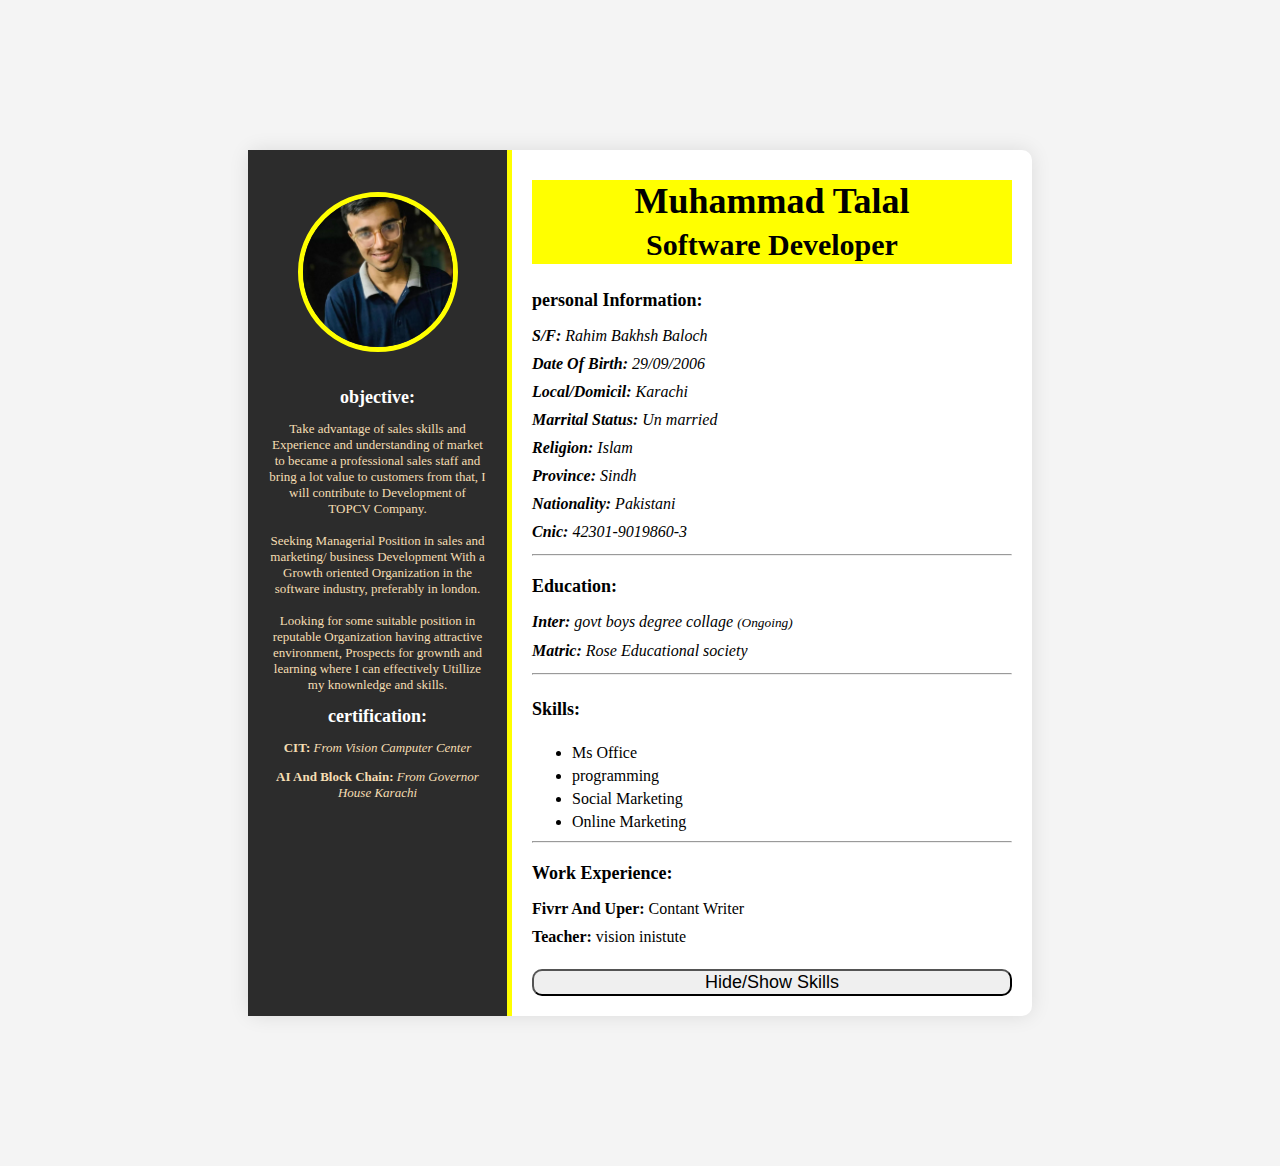
<file: Milestone 1,2/index.html>
<!DOCTYPE html>
<html lang="en">
  <head>
    <meta charset="UTF-8" />
    <meta name="viewport" content="width=device-width, initial-scale=1.0" />
    <title>Static Interactive Resume</title>
    <link rel="stylesheet" href="./style.css" />
  </head>
  <body>
    <div class="resume-container">
      <!-- left section -->
      <div class="left-section">
        <img
          src="./profile.jpg"
          alt="Profile Picture"
          class="profile-picture"
        />
        <section id="objective">
          <h2 style="color: white">objective:</h2>
          <p class="pragraph" style="text-align: center">
            Take advantage of sales skills and Experience and understanding of
            market to became a professional sales staff and bring a lot value to
            customers from that, I will contribute to Development of TOPCV
            Company.
            <br />
            <br />
            Seeking Managerial Position in sales and marketing/ business
            Development With a Growth oriented Organization in the software
            industry, preferably in london.
            <br />
            <br />
            Looking for some suitable position in reputable Organization having
            attractive environment, Prospects for grownth and learning where I
            can effectively Utillize my knownledge and skills.
          </p>
        </section>
        <section id="certification">
          <h2 style="color: white">certification:</h2>
          <p class="pragraph">
            <b>CIT:</b> <i> From Vision Camputer Center</i>
          </p>
          <p class="pragraph">
            <b>AI And Block Chain:</b> <i> From Governor House Karachi</i>
          </p>
        </section>
      </div>
      <!-- Right Section -->
      <div class="right-section">
        <h1 class="nameInfo">
          Muhammad Talal <br />
          <small>Software Developer</small>
        </h1>
        <section class="personal-info">
          <h2>personal Information:</h2>
          <p>
            <i><b>S/F:</b> Rahim Bakhsh Baloch </i>
          </p>
          <p>
            <i><b>Date Of Birth:</b> 29/09/2006 </i>
          </p>
          <p>
            <i><b>Local/Domicil:</b> Karachi </i>
          </p>
          <p>
            <i><b>Marrital Status:</b> Un married </i>
          </p>
          <p>
            <i><b>Religion:</b> Islam</i>
          </p>
          <p>
            <i><b>Province:</b> Sindh</i>
          </p>
          <p>
            <i><b>Nationality:</b> Pakistani</i>
          </p>
          <p>
            <i><b>Cnic:</b> 42301-9019860-3</i>
          </p>
        </section>
        <hr />
        <!-- Education Section -->
        <section id="education" class="personal-info">
          <h2>Education:</h2>
          <p>
            <i
              ><b>Inter:</b> govt boys degree collage
              <small>(Ongoing)</small></i
            >
          </p>
          <p>
            <i><b>Matric:</b> Rose Educational society</i>
          </p>
        </section>
        <hr />
        <!-- Skill Section -->
        <section id="skills">
          <h2>Skills:</h2>
          <ul>
            <li>Ms Office</li>
            <li>programming</li>
            <li>Social Marketing</li>
            <li>Online Marketing</li>
          </ul>
          <hr />
        </section>
        <!-- Work Experience Section -->
        <section id="work-experience" class="personal-info">
          <h2>Work Experience:</h2>
          <p><b>Fivrr And Uper:</b> Contant Writer</p>
          <p><b>Teacher:</b> vision inistute</p>
        </section>
        <!-- Button to toggle Skills Section -->
        <button id="toggle-skill">Hide/Show Skills</button>
      </div>
    </div>
    <script src="script.js"></script>
  </body>
</html>
</file>
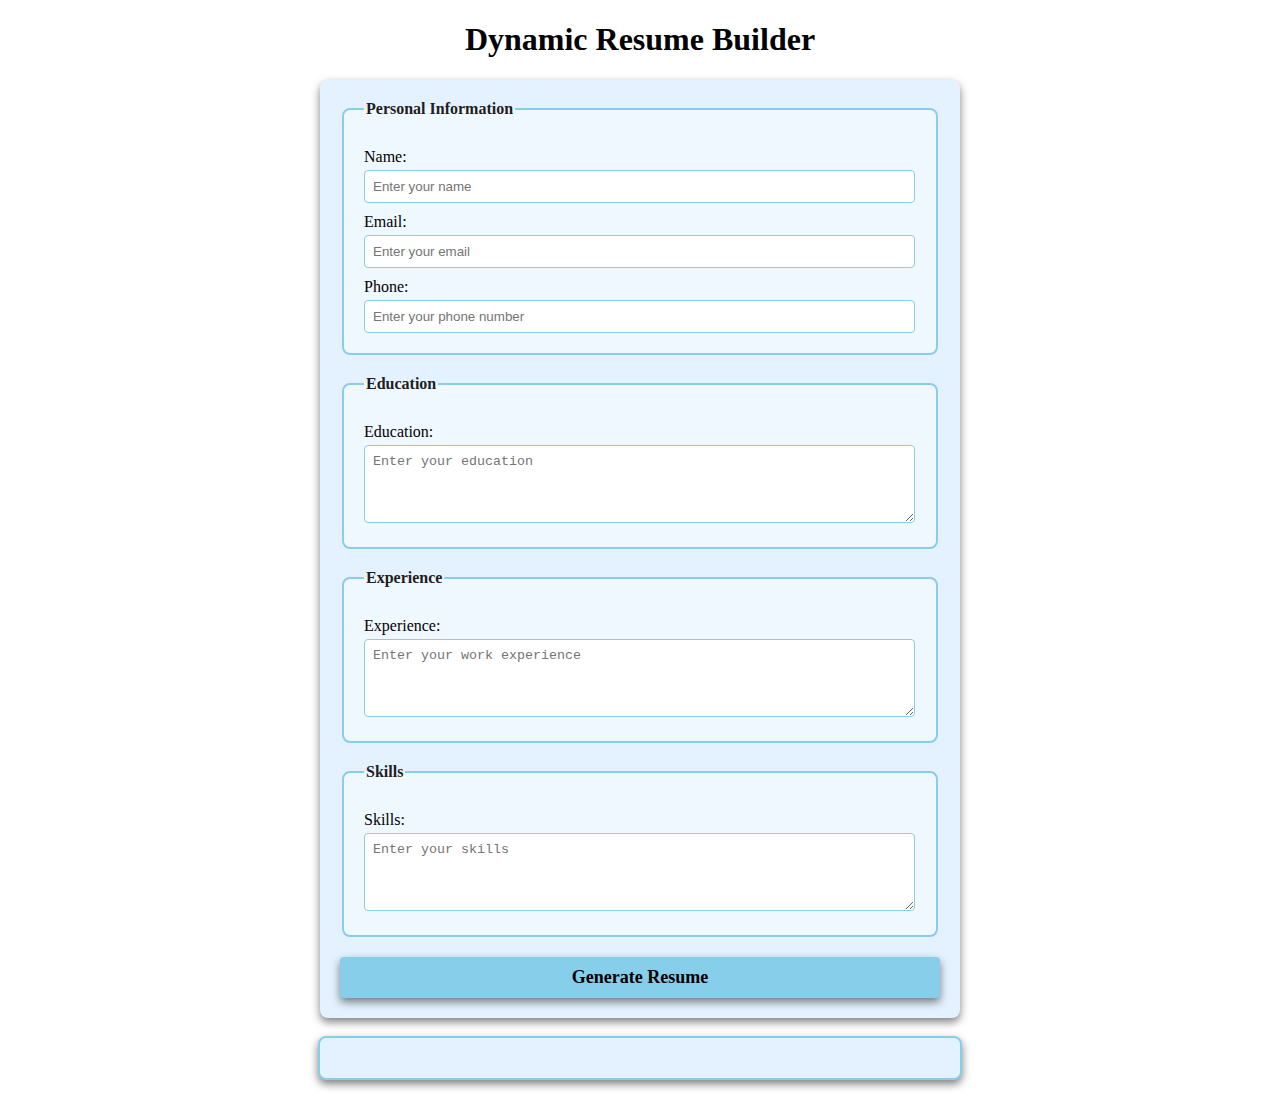
<file: Milestone 3/index.html>
<!DOCTYPE html>
<html lang="en">
  <head>
    <meta charset="UTF-8" />
    <meta name="viewport" content="width=device-width, initial-scale=1.0" />
    <title>Document</title>
    <link rel="stylesheet" href="style.css" />
  </head>
  <body>
    <h1>Dynamic Resume Builder</h1>
    <form id="resume-form">
      <fieldset>
        <legend>Personal Information</legend>
        <label for="name">Name:</label>
        <input type="text" id="name" placeholder="Enter your name" required />

        <label for="email">Email:</label>
        <input
          type="email"
          id="email"
          placeholder="Enter your email"
          required
        />

        <label for="phone">Phone:</label>
        <input
          type="tel"
          id="phone"
          placeholder="Enter your phone number"
          required
        />
      </fieldset>

      <fieldset>
        <legend>Education</legend>
        <label for="education">Education:</label>
        <textarea
          id="education"
          placeholder="Enter your education"
          rows="4"
          required
        ></textarea>
      </fieldset>

      <fieldset>
        <legend>Experience</legend>
        <label for="experience">Experience:</label>
        <textarea
          id="experience"
          placeholder="Enter your work experience"
          rows="4"
          required
        ></textarea>
      </fieldset>

      <fieldset>
        <legend>Skills</legend>
        <label for="skills">Skills:</label>
        <textarea
          id="skills"
          placeholder="Enter your skills"
          rows="4"
          required
        ></textarea>
      </fieldset>

      <button type="submit"><b>Generate Resume</b></button>
    </form>
    <br />
    <!-- Dynamic Resume -->
    <div id="resume-display">
      <!-- Resume will generate below -->
    </div>
    <script src="script.js"></script>
  </body>
</html>
</file>
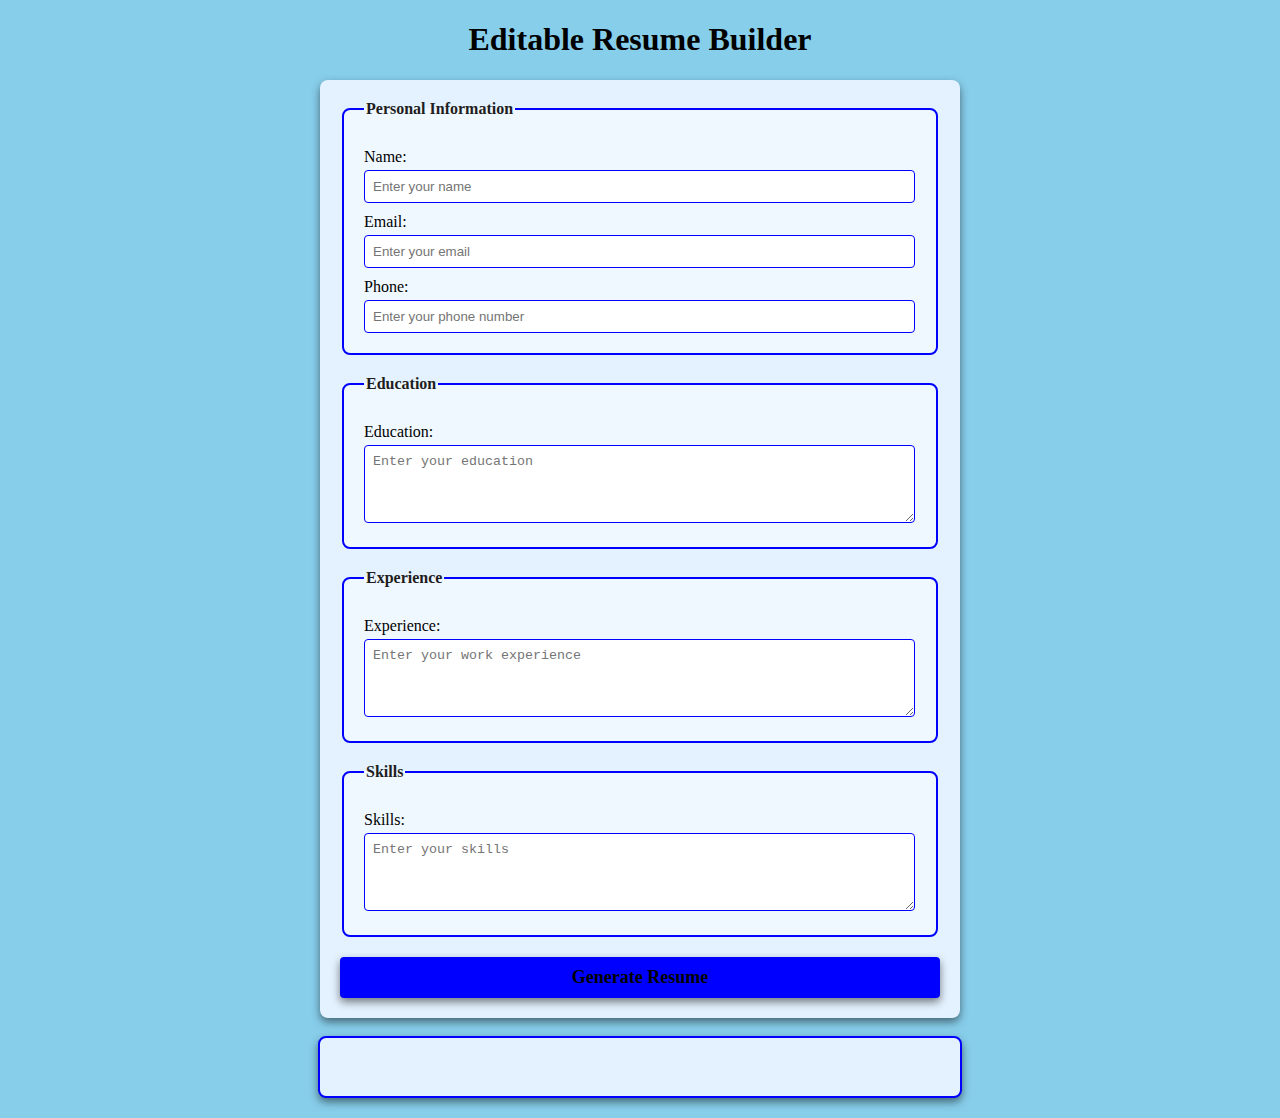
<file: Milestone 4/index.html>
<!DOCTYPE html>
<html lang="en">
  <head>
    <meta charset="UTF-8" />
    <meta name="viewport" content="width=device-width, initial-scale=1.0" />
    <title>Editable Resume Builder</title>
    <link rel="stylesheet" href="style.css" />
  </head>
  <body>
    <h1>Editable Resume Builder</h1>
    <form id="resume-form">
      <fieldset>
        <legend>Personal Information</legend>
        <label for="name">Name:</label>
        <input type="text" id="name" placeholder="Enter your name" required />

        <label for="email">Email:</label>
        <input
          type="email"
          id="email"
          placeholder="Enter your email"
          required
        />

        <label for="phone">Phone:</label>
        <input
          type="tel"
          id="phone"
          placeholder="Enter your phone number"
          required
        />
      </fieldset>

      <fieldset>
        <legend>Education</legend>
        <label for="education">Education:</label>
        <textarea
          id="education"
          placeholder="Enter your education"
          rows="4"
          required
        ></textarea>
      </fieldset>

      <fieldset>
        <legend>Experience</legend>
        <label for="experience">Experience:</label>
        <textarea
          id="experience"
          placeholder="Enter your work experience"
          rows="4"
          required
        ></textarea>
      </fieldset>

      <fieldset>
        <legend>Skills</legend>
        <label for="skills">Skills:</label>
        <textarea
          id="skills"
          placeholder="Enter your skills"
          rows="4"
          required
        ></textarea>
      </fieldset>

      <button type="submit"><b>Generate Resume</b></button>
    </form>
    <br />
    <!-- Dynamic And Editable Resume -->
    <div id="resume-display" contenteditable="true">
      <!-- Resume will generate below -->
    </div>
    <script src="script.js"></script>
  </body>
</html>
</file>
<file: Milestone 1,2/style.css>
/* General Styling */
body {
  font-family: "Lucida Sans", "Lucida Sans Regular", "Lucida Grande",
    "Lucida Sans Unicode", "Times New Roman", Times, serif;
  background-color: #f4f4f4;
  margin: 0;
  padding: 150px;
}

.resume-container {
  display: flex;
  background-color: white;
  width: 80%;
  margin: 0 auto;
  border-radius: 10px;
  box-shadow: 0 0 20px rgba(0, 0, 0, 0.1);
}

/* Left Section Styling */
.left-section {
  background-color: #2c2c2c;
  color: white;
  padding: 20px;
  width: 35%;
  text-align: center;
  border-right: 5px solid yellow;
}

.profile-picture {
  width: 150px;
  height: 150px;
  margin-top: 10%;
  border-radius: 50%;
  border: 5px solid yellow;
  margin-bottom: 20px;
}

h1 {
  font-size: 36px;
  margin: 10px 0;
  margin-bottom: 30px;
  text-align: center;
  font-weight: bolder;
}
.pragraph {
  font-size: 13px;
  color: wheat;
}

h2 {
  font-size: 18px;
  /* padding: 2%; */
  margin: 20px 0 10px;
  color: black;
  border-radius: 10px;
  margin-top: 5%;
  margin-bottom: 5%;
}

ul {
  list-style-type: fill round;
  padding: 10;
  margin: 10px 0;
}

ul li {
  margin: 5px 0;
}

/* Right Section Styling */
.right-section {
  padding: 20px;
  width: 65%;
}
.personal-info {
  line-height: 12px;
}
.nameInfo {
  background-color: yellow;
}

button {
  font-family: Arial, sans-serif;
  width: 30rem;
  border-radius: 10px;
  cursor: pointer;
  margin-top: 10px;
  font-size: 18px;
}

button:hover {
  background-color: yellow;
}
</file>
<file: Milestone 3/style.css>
/* Styling form and resume sections */

body {
    font-family: 'Times New Roman', Times, serif;
    margin: 20px;
    padding: 0;
    background-color: white;
}

form {
    margin: auto;
    background-color: rgb(228, 242, 255);
    border-radius: 8px;
    box-shadow: 0 4px 8px rgba(0, 0, 0, 0.5);
    padding: 20px;
    max-width: 600px;
}

h1 {
    text-align: center;
    color: black;
}

fieldset {
    border: 2px solid skyblue;
    border-radius: 8px;
    padding: 20px;
    margin-bottom: 20px;
    background-color: aliceblue;
}

legend {
    font-weight: bold;
    text-align: left;
    color: rgb(34, 29, 29);
}

label {
    display: block;
    margin-top: 10px;
    color: black;

}

input,textarea {
    margin-top: 4px;
    padding: 8px;
    width: calc(100% - 1px);
    border: 1px solid skyblue;
    border-radius: 4px;
    box-sizing: border-box;
}

button {
    display: block;
    width: 100%;
    background-color: skyblue;
    color: black;
    border: none;
    border-radius: 4px;
    box-shadow: 0 4px 8px rgba(0, 0, 0, 0.5);
    margin-top: 10px;
    font-size: 18px;
    font-family: 'Times New Roman', Times, serif;
    padding: 10px;
    cursor: pointer;
}

button :hover {
    color: blue;
}

#resume-display {
    max-width: 600px;
    margin: auto;
    padding: 20px;
    border: 2px solid skyblue;
    border-radius: 8px;
    background-color: rgb(228, 242, 255);
    box-shadow: 0 4px 8px rgba(0, 0, 0, 0.5);
}

#resume-display h2 {
    color: black;
}
</file>
<file: Milestone 4/style.css>
/* Styling form and resume sections */

body {
    font-family: 'Times New Roman', Times, serif;
    margin: 20px;
    padding: 0;
    background-color: skyblue;
}

form {
    margin: auto;
    background-color: rgb(228, 242, 255);
    border-radius: 8px;
    box-shadow: 0 4px 8px rgba(0, 0, 0, 0.5);
    padding: 20px;
    max-width: 600px;
}

h1 {
    text-align: center;
    color: black;
}

fieldset {
    border: 2px solid blue;
    border-radius: 8px;
    padding: 20px;
    margin-bottom: 20px;
    background-color: aliceblue;
}

legend {
    font-weight: bold;
    text-align: left;
    color: rgb(34, 29, 29);
}

label {
    display: block;
    margin-top: 10px;
    color: black;

}

input,textarea {
    margin-top: 4px;
    padding: 8px;
    width: calc(100% - 1px);
    border: 1px solid blue;
    border-radius: 4px;
    box-sizing: border-box;
}

button {
    display: block;
    width: 100%;
    background-color: blue;
    color: black;
    border: none;
    border-radius: 4px;
    box-shadow: 0 4px 8px rgba(0, 0, 0, 0.5);
    margin-top: 10px;
    font-size: 18px;
    font-family: 'Times New Roman', Times, serif;
    padding: 10px;
    cursor: pointer;
}

button :hover {
    color: blue;
}

#resume-display {
    max-width: 600px;
    margin: auto;
    padding: 20px;
    border: 2px solid blue;
    border-radius: 8px;
    background-color: rgb(228, 242, 255);
    box-shadow: 0 4px 8px rgba(0, 0, 0, 0.5);
    /* Making the resume editable*/
    outline: none;
}

#resume-display h2 {
    color: black;
}
</file>
